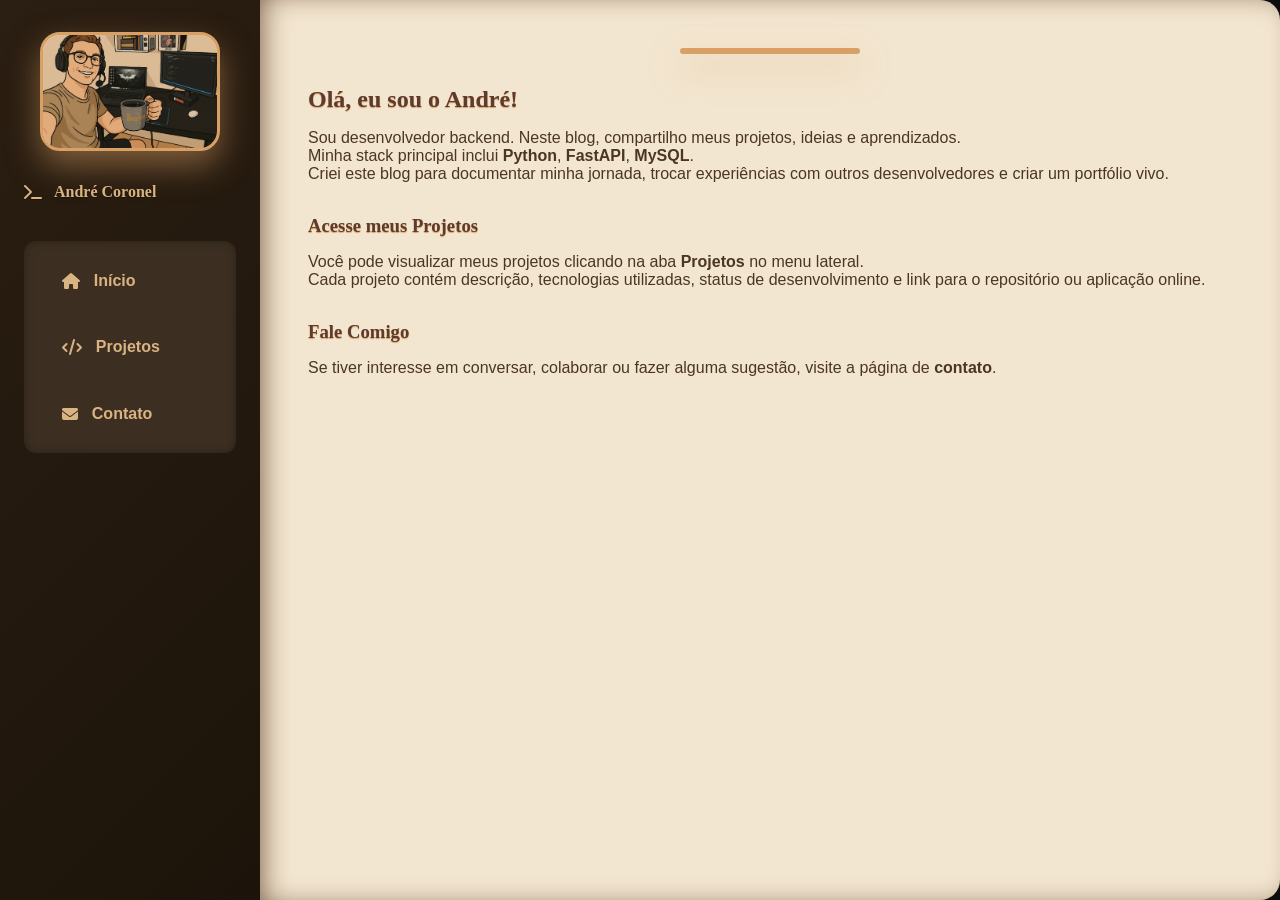
<file: templates/index.html>
<!DOCTYPE html>
<html lang="pt-br">
<head>
  <meta charset="UTF-8" />
  <title>Blog - André Coronel</title>
  <link rel="stylesheet" href="/static/style.css" />
  <link
    rel="stylesheet"
    href="https://cdnjs.cloudflare.com/ajax/libs/font-awesome/6.5.0/css/all.min.css"
    crossorigin="anonymous"
    referrerpolicy="no-referrer"
  />
</head>
<body>
  <div class="container">
    <aside class="sidebar">
      
      <!-- Foto de perfil -->
      <div class="foto-perfil">
        <img src="/static/img/andre.jpg" alt="Foto de André Coronel">
      </div>

      <div class="logo">
        <i class="fas fa-terminal"></i>
        <span>André Coronel</span>
      </div>

      <nav class="nav-menu">
        <a href="/"><i class="fas fa-home"></i><span>Início</span></a>
        <a href="/projetos"><i class="fas fa-code"></i><span>Projetos</span></a>
        <a href="/contato"><i class="fas fa-envelope"></i><span>Contato</span></a>
      </nav>
      </nav>
    </aside>

    <main class="conteudo">
      <section class="intro">
        <section class="intro">
        <div class="foto-perfil">
            <div class="vapor-cafe"></div>
        </div>
        <h2>Olá, eu sou o André!</h2>
        <p>Sou desenvolvedor backend. Neste blog, compartilho meus projetos, ideias e aprendizados.</p>
        <p>Minha stack principal inclui <strong>Python</strong>, <strong>FastAPI</strong>, <strong>MySQL</strong>.
        <p>Criei este blog para documentar minha jornada, trocar experiências com outros desenvolvedores e criar um portfólio vivo.</p>


        <section class="acesso-projetos" style="margin-top: 2rem;">
        <h3>Acesse meus Projetos</h3>
        <p>Você pode visualizar meus projetos clicando na aba <strong><a href="/projetos">Projetos</a></strong> no menu lateral.</p>
        <p>Cada projeto contém descrição, tecnologias utilizadas, status de desenvolvimento e link para o repositório ou aplicação online.</p>
      </section>

      <section class="chamada-contato" style="margin-top: 2rem;">
        <h3>Fale Comigo</h3>
        <p>Se tiver interesse em conversar, colaborar ou fazer alguma sugestão, visite a página de <strong><a href="/contato">contato</a></strong>.</p>
      </section>
    </main>
  </div>


</body>
</file>
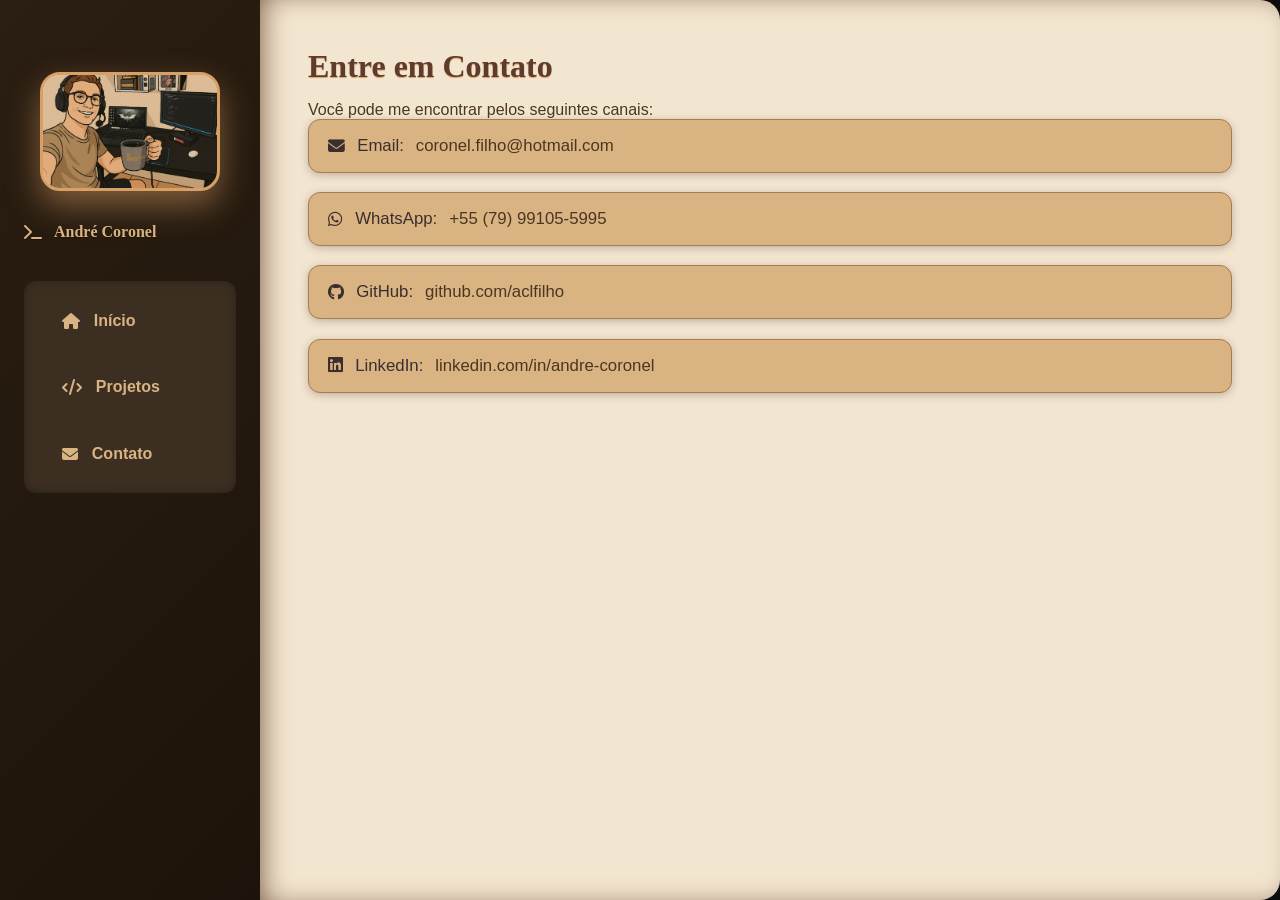
<file: templates/contato.html>
<!DOCTYPE html>
<html lang="pt-br">
<head>
  <meta charset="UTF-8" />
  <title>Contato - André Coronel</title>
  <link rel="stylesheet" href="/static/style.css" />
  <link
    rel="stylesheet"
    href="https://cdnjs.cloudflare.com/ajax/libs/font-awesome/6.5.0/css/all.min.css"
    crossorigin="anonymous"
    referrerpolicy="no-referrer"
  />
</head>
<body>
  <div class="container">
    <aside class="sidebar">
      <div class="logo">
      </div>
      <div class="foto-perfil">
        <img src="/static/img/andre.jpg" alt="Foto de André Coronel">
      </div>

      <div class="logo">
        <i class="fas fa-terminal"></i>
        <span>André Coronel</span>
      </div>

      <nav class="nav-menu">
        <a href="/"><i class="fas fa-home"></i><span>Início</span></a>
        <a href="/projetos"><i class="fas fa-code"></i><span>Projetos</span></a>
        <a href="/contato"><i class="fas fa-envelope"></i><span>Contato</span></a>
      </nav>
      </nav>
    </aside>
    </aside>

    <main class="conteudo">
      <h1>Entre em Contato</h1>
      <section>
        <p>Você pode me encontrar pelos seguintes canais:</p>
        <ul class="contato-lista">
          <li>
            <i class="fas fa-envelope"></i>
            Email: <a href="mailto:coronel.filho@hotmail.com">coronel.filho@hotmail.com</a>
          </li>
          <li>
            <i class="fab fa-whatsapp"></i>
            WhatsApp: <a href="https://wa.me/5579991055995" target="_blank">+55 (79) 99105-5995</a>
          </li>
          <li>
            <i class="fab fa-github"></i>
            GitHub: <a href="https://github.com/aclfilho" target="_blank">github.com/aclfilho</a>
          </li>
          <li>
            <i class="fab fa-linkedin"></i>
            LinkedIn: <a href="https://www.linkedin.com/in/andrecoronell" target="_blank">linkedin.com/in/andre-coronel</a>
          </li>
        </ul>
      </section>
    </main>
  </div>
</body>
</html>
</file>
<file: static/style.css>
/* Reset básico */
* {
  margin: 0;
  padding: 0;
  box-sizing: border-box;
}

/* Base e corpo */
body {
  background-color: transparent; /* mantém fundo transparente para herdar cor da .container */
  font-family: 'Segoe UI', Tahoma, Geneva, Verdana, sans-serif;
  color: #4b3621; /* cor do texto marrom escuro */
  display: flex;
  align-items: stretch;  /* para o container ocupar toda altura */
  justify-content: center;
  min-height: 100vh;
  width: 100vw;
  padding: 0;
  margin: 0;
}

/* Container principal */
.container {
  display: flex;
  flex-grow: 1;
  min-height: 100vh;
  width: 100vw;
  background: transparent; /* sem fundo para respeitar fundo do body */
  border-radius: 0;
  box-shadow: none;
  overflow: hidden;
}

/* Sidebar temática café */
.sidebar {
  width: 260px;
  background-color: #2b1e12; /* marrom bem escuro */
  color: #d9b382; /* bege/dourado para contraste */
  display: flex;
  flex-direction: column;
  padding: 2rem 1.5rem;
  box-shadow: none;
  font-weight: 600;
  /* adiciona um leve gradiente para dar profundidade */
  background: linear-gradient(135deg, #2b1e12 0%, #1c140a 100%);
}

/* Foto de perfil temática */
.foto-perfil {
  width: 100%;
  max-width: 180px;
  margin: 0 auto 2rem;
  border-radius: 20px;
  overflow: hidden;
  border: 3px solid #d9a066; /* tom dourado café */
  box-shadow: 0 14px 32px rgba(217, 160, 102, 0.5);
  background: linear-gradient(145deg, #f3e6d0, #d9b382);
  transition: transform 0.3s ease, box-shadow 0.3s ease;
  display: flex;
  justify-content: center;
  align-items: center;
}

.foto-perfil:hover {
  transform: scale(1.05);
  box-shadow: 0 20px 40px rgba(217, 160, 102, 0.7);
}

.foto-perfil img {
  width: 100%;
  height: auto;
  object-fit: cover;
  display: block;
  transition: filter 0.3s ease;
  filter: brightness(0.95) saturate(1.1);
}

.foto-perfil:hover img {
  filter: brightness(1.1) saturate(1.2);
}

/* Logo */
.logo {
  font-size: 1rem;
  font-weight: 900;
  display: flex;
  align-items: center;
  gap: 12px;
  margin-bottom: 2.5rem;
  color: #d9b382; /* ajustado para bege/dourado, maior contraste */
  text-shadow: 0 1px 1px rgba(0,0,0,0.4);
  font-family: 'Georgia', serif;
}

/* Menu */
.nav-menu {
  display: flex;
  flex-direction: column;
  gap: 1.2rem;
  background-color: #3c2f22; /* bege escuro para contraste com sidebar */
  padding: 1rem; /* espaçamento interno */
  border-radius: 12px;
  box-shadow: inset 0 0 10px rgba(0,0,0,0.3);
} 

.nav-menu a {
  display: flex;
  align-items: center;
  gap: 14px;
  padding: 0.85rem 1.3rem;
  border-radius: 10px;
  color: #d9b382; /* bege/dourado para texto */
  background-color: transparent; /* fundo transparente para o link */
  font-weight: 600;
  transition: background-color 0.3s, color 0.3s;
  box-shadow: none;
  border: 1px solid transparent;
}

.nav-menu a:hover {
  background-color: #d9a066; /* tom dourado café para hover */
  color: #3b2e2e; /* texto escurecido para contraste */
  border-color: #b88633; /* borda dourada para destaque */
}

/* --- Mudanças para links fora do menu --- */
a {
  color: #4b3621; /* marrom escuro */
  text-decoration: none;
  transition: color 0.3s ease;
}

a:hover {
  color: #a67c52; /* tom dourado café para hover */
  text-decoration: underline;
}

/* Conteúdo principal */
.conteudo {
  flex: 1;
  padding: 3rem 3rem 2rem 3rem;
  background-color: #f3e6d0; /* bege claro */
  color: #4b3621;
  box-shadow: inset 10px 0 30px -10px #6f4e37;
  border-top-right-radius: 20px;
  border-bottom-right-radius: 20px;
  overflow-y: auto;
}

/* Títulos principais */
main h1, main h2, main h3 {
  color: #5d3b2e;
  margin-bottom: 1rem;
  font-family: 'Georgia', serif;
  text-shadow: 0 1px 1px #d9a066;
}

/* Lista de contatos */
.contato-lista li {
  margin-bottom: 1.2rem;
  font-size: 1.05rem;
  display: flex;
  align-items: center;
  gap: 12px;
  background-color: #d9b382;
  padding: 1rem 1.2rem;
  border-radius: 12px;
  border: 1px solid #a67c52;
  transition: transform 0.3s ease, box-shadow 0.3s ease;
  color: #3b2e2e;
  box-shadow: 0 2px 8px rgba(75, 46, 46, 0.3);
}

.contato-lista li:hover {
  transform: scale(1.03);
  box-shadow: 0 6px 15px rgba(117, 78, 31, 0.5);
}

/* Footer */
footer {
  text-align: center;
  padding: 1.2rem;
  background-color: #d9a066;
  font-size: 0.95rem;
  color: #3b2e2e;
  font-weight: 600;
  box-shadow: inset 0 1px 2px #6f4e37;
  border-top: 1px solid #a67c52;
}

/* Responsivo */
@media (max-width: 768px) {
  .container {
    flex-direction: column;
    border-radius: 0;
  }

  .sidebar {
    width: 100%;
    flex-direction: row;
    justify-content: space-around;
    padding: 1rem 0.5rem;
    box-shadow: none;
  }

  .nav-menu {
    flex-direction: row;
    gap: 0.8rem;
    background-color: transparent; /* remove fundo no mobile para leveza */
    padding: 0;
  }

  .nav-menu a {
    background-color: transparent;
    color: #d9b382;
  }

  .nav-menu a:hover {
    background-color: #d9a066;
    color: #3b2e2e;
  }

  .conteudo {
    padding: 1.5rem 1.5rem 2rem 1.5rem;
    border-radius: 0 0 16px 16px;
    box-shadow: none;
  }

  .logo {
    display: none;
  }

  .foto-perfil {
    margin: 0;
    max-width: 100px;
    border-width: 2px;
  }
}

/* Cards */
.cards-container {
  display: grid;
  grid-template-columns: repeat(auto-fit, minmax(320px, 1fr));
  gap: 2.5rem;
  margin-top: 2rem;
}

.project-card {
  background: #f3e6d0;
  border-radius: 18px;
  overflow: hidden;
  box-shadow: 0 8px 25px rgba(75, 46, 46, 0.15);
  transition: transform 0.3s ease, box-shadow 0.3s ease;
  display: flex;
  flex-direction: column;
}

.project-card:hover {
  transform: translateY(-7px);
  box-shadow: 0 16px 40px rgba(117, 78, 31, 0.35);
}

.project-image img {
  width: 100%;
  height: 180px;
  object-fit: cover;
  filter: brightness(95%);
  transition: filter 0.4s ease;
  border-bottom: 3px solid #a67c52;
}

.project-card:hover .project-image img {
  filter: brightness(110%);
}

.project-content {
  padding: 1.8rem 2rem;
  display: flex;
  flex-direction: column;
  gap: 0.9rem;
}

.project-content h3 {
  margin: 0;
  font-size: 1.
}


/* Estilo base do corpo */
body {
  margin: 0;
  padding: 0;
  font-family: 'Segoe UI', Tahoma, Geneva, Verdana, sans-serif;
  background-color: #0d0d0d;
  color: #f0f0f0;
  display: flex;
  justify-content: center;
  align-items: center;
  height: 100vh;
}
</file>
